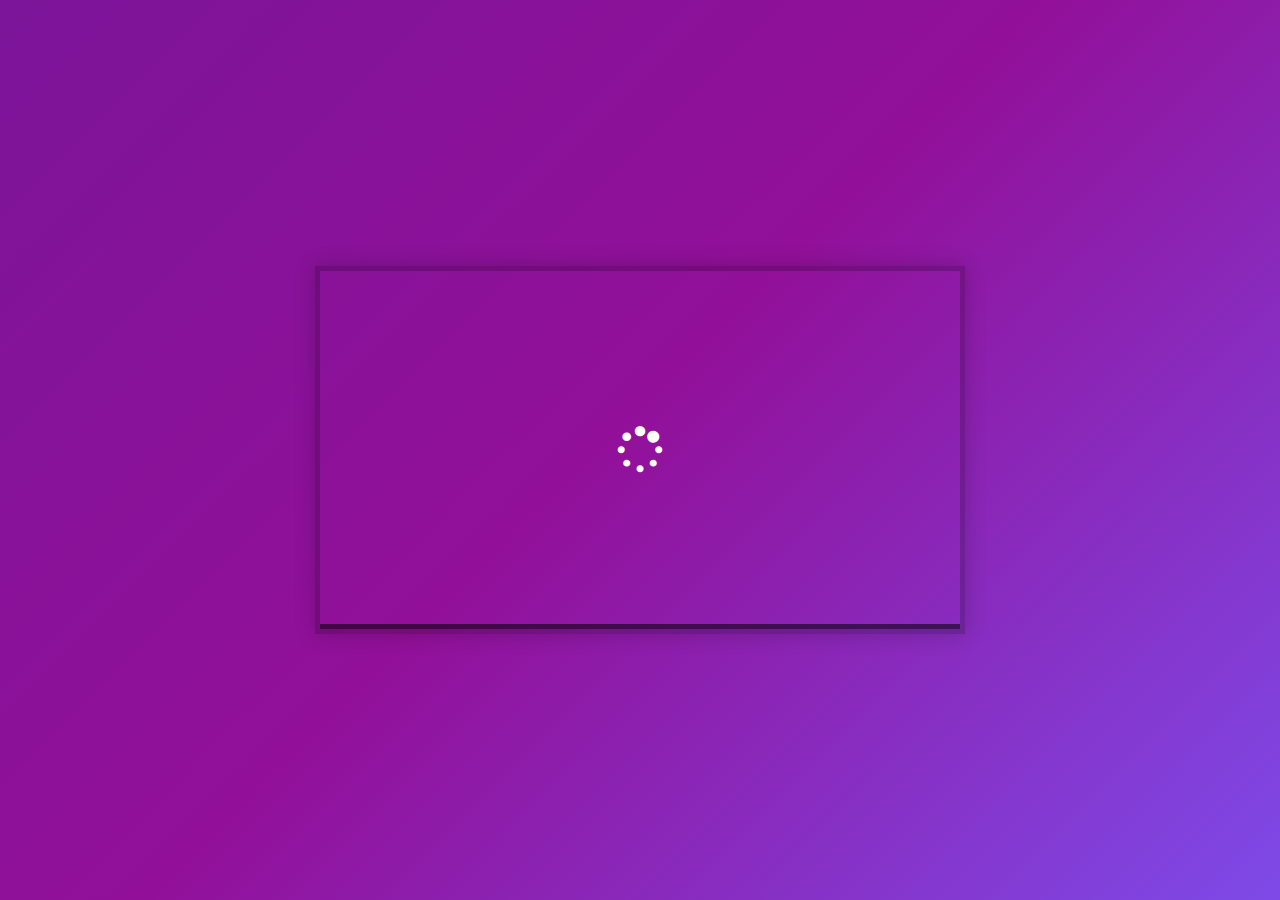
<file: Custom HTML5 Video Player with ES6/index.html>
<!DOCTYPE html>
<html lang="en">

<head>
  <meta charset="UTF-8">
  <meta name="viewport" content="width=device-width, initial-scale=1.0">
  <meta http-equiv="X-UA-Compatible" content="ie=edge">
  <link rel="stylesheet" href="https://maxcdn.bootstrapcdn.com/font-awesome/4.7.0/css/font-awesome.min.css">
  <link rel="stylesheet" href="styles.css">
  <title>Custom HTML5 Video Player with ES6</title>
</head>

<body>

  <div class="player">
    <!-- http://techslides.com/demos/sample-videos/small.webm -->
    <!-- https://www.videvo.net/videvo_files/converted/2015_10/preview/Hacker_code_white_02_Videvo.mov91928.webm -->
    <video src="http://media.w3.org/2010/05/sintel/trailer.mp4" class="player__video viewer"></video>

    <div class="player__controls">
      <div class="progress">
        <div class="progress__filled"></div>
      </div>
      <button class="player__button toggle">►</button>
      <input type="range" name="volume" class="player__slider" min="0" max="1" step="0.05" value="1">
      <input type="range" name="playbackRate" class="player__slider" min="0.5" max="2" step="0.1" value="1">
      <button data-skip="-10" class="player__button">
        - 10s</button>
      <button data-skip="25" class="player__button">25s >></button>
    </div>
  </div>

  <script src="app.js"></script>
</body>

</html>
</file>
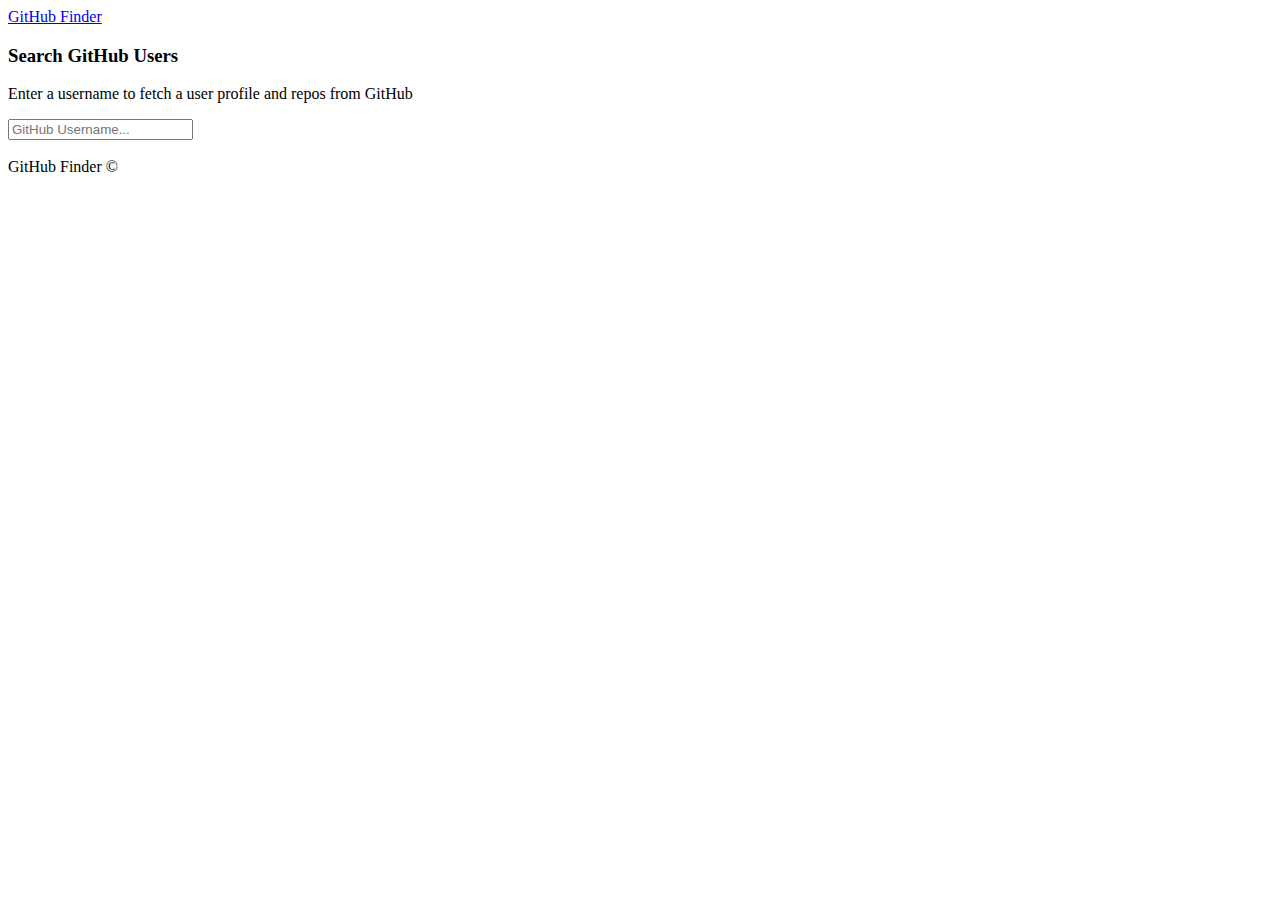
<file: GitHub Finder/index.html>
<!DOCTYPE html>
<html lang="en">

<head>
  <meta charset="UTF-8">
  <meta name="viewport" content="width=device-width, initial-scale=1.0">
  <meta http-equiv="X-UA-Compatible" content="ie=edge">
  <link rel="stylesheet" href="https://bootswatch.com/4/litera/bootstrap.min.css">
  <title>GitHub Finder</title>
</head>

<body>
  <nav class="navbar navbar-dark bg-primary mb-3">
    <div class="container">
      <a href="#" class="navbar-brand">
        GitHub Finder
      </a>
    </div>
  </nav>
  <div class="container searchContainer">
    <div class="search card card-body">
      <h3>Search GitHub Users</h3>
      <p class="lead">Enter a username to fetch a user profile and repos from GitHub</p>
      <input type="text" id="searchUser" class="form-control" placeholder="GitHub Username...">
    </div>
    <br>
    <div id="profile"></div>
  </div>

  <footer class="mt-5 p-3 text-center bg-light">
    GitHub Finder &copy;
  </footer>

  <script src="https://code.jquery.com/jquery-3.3.1.slim.min.js" integrity="sha384-q8i/X+965DzO0rT7abK41JStQIAqVgRVzpbzo5smXKp4YfRvH+8abtTE1Pi6jizo"
    crossorigin="anonymous"></script>
  <script src="https://cdnjs.cloudflare.com/ajax/libs/popper.js/1.14.0/umd/popper.min.js" integrity="sha384-cs/chFZiN24E4KMATLdqdvsezGxaGsi4hLGOzlXwp5UZB1LY//20VyM2taTB4QvJ"
    crossorigin="anonymous"></script>
  <script src="https://stackpath.bootstrapcdn.com/bootstrap/4.1.0/js/bootstrap.min.js" integrity="sha384-uefMccjFJAIv6A+rW+L4AHf99KvxDjWSu1z9VI8SKNVmz4sk7buKt/6v9KI65qnm"
    crossorigin="anonymous"></script>
  <script src="github.js"></script>
  <script src="ui.js"></script>
  <script src="app.js"></script>
</body>

</html>

<!--
This shouldn't be in the browser, it should be in a request from a server:  
Client ID
03056caa7dd9623aa52c
Client Secret
77c5ccd1e3cd4d317a028d2af5d9fc596c7e0604
-->
</file>
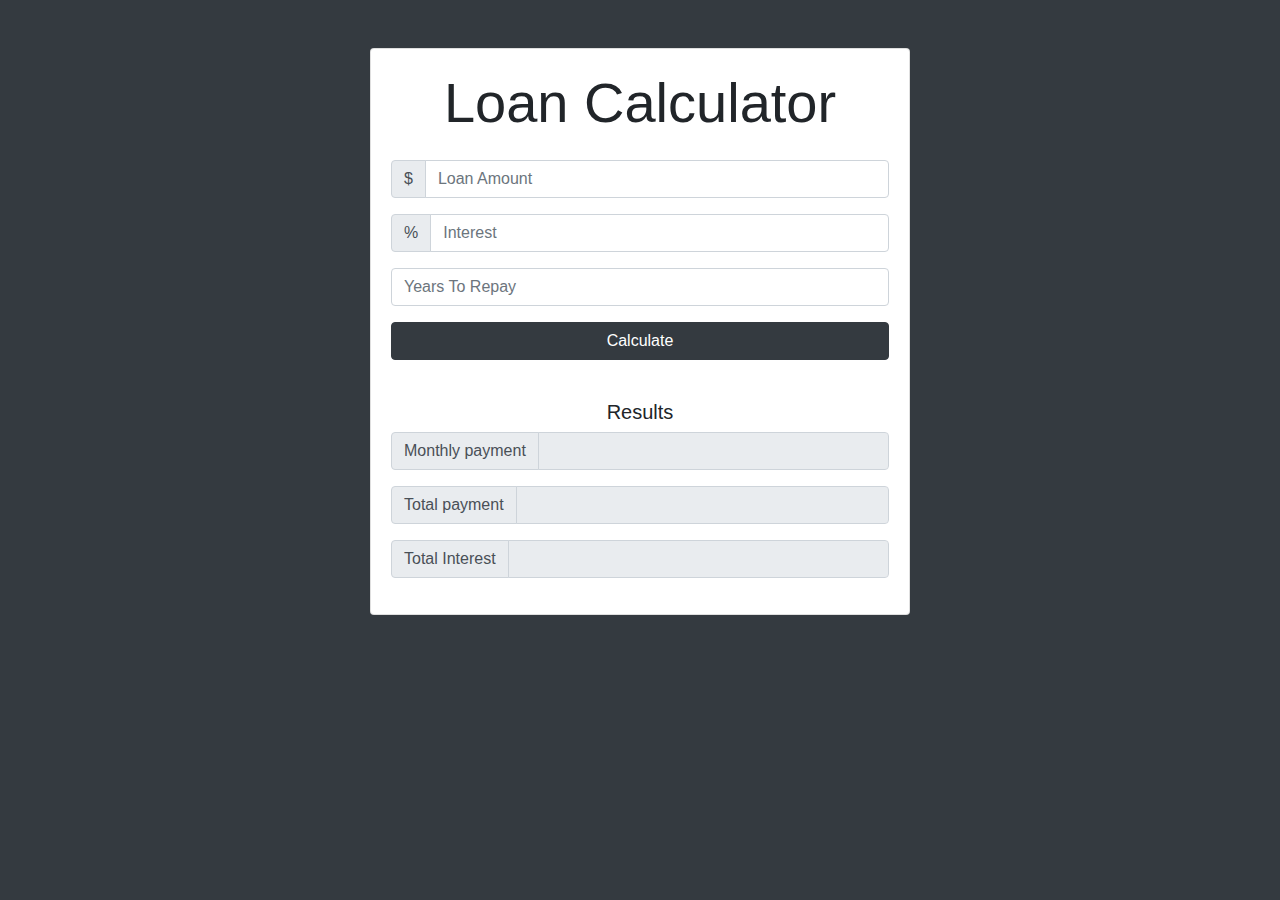
<file: Loan Calculator/index.html>
<!doctype html>
<html lang="en">

<head>
  <!-- Required meta tags -->
  <meta charset="utf-8">
  <meta name="viewport" content="width=device-width, initial-scale=1, shrink-to-fit=no">

  <!-- Bootstrap CSS -->
  <link rel="stylesheet" href="https://maxcdn.bootstrapcdn.com/bootstrap/4.0.0/css/bootstrap.min.css" integrity="sha384-Gn5384xqQ1aoWXA+058RXPxPg6fy4IWvTNh0E263XmFcJlSAwiGgFAW/dAiS6JXm"
    crossorigin="anonymous">

  <style>
    /* LOADER STYLES */

    .semipolar-spinner,
    .semipolar-spinner * {
      box-sizing: border-box;
    }

    .semipolar-spinner {
      height: 65px;
      width: 65px;
      position: relative;
      margin: 0 auto;
    }

    .semipolar-spinner .ring {
      border-radius: 50%;
      position: absolute;
      border: calc(65px * 0.05) solid transparent;
      border-top-color: #222;
      border-left-color: #222;
      animation: semipolar-spinner-animation 2s infinite;
    }

    .semipolar-spinner .ring:nth-child(1) {
      height: calc(65px - 65px * 0.2 * 0);
      width: calc(65px - 65px * 0.2 * 0);
      top: calc(65px * 0.1 * 0);
      left: calc(65px * 0.1 * 0);
      animation-delay: calc(2000ms * 0.1 * 4);
      z-index: 5;
    }

    .semipolar-spinner .ring:nth-child(2) {
      height: calc(65px - 65px * 0.2 * 1);
      width: calc(65px - 65px * 0.2 * 1);
      top: calc(65px * 0.1 * 1);
      left: calc(65px * 0.1 * 1);
      animation-delay: calc(2000ms * 0.1 * 3);
      z-index: 4;
    }

    .semipolar-spinner .ring:nth-child(3) {
      height: calc(65px - 65px * 0.2 * 2);
      width: calc(65px - 65px * 0.2 * 2);
      top: calc(65px * 0.1 * 2);
      left: calc(65px * 0.1 * 2);
      animation-delay: calc(2000ms * 0.1 * 2);
      z-index: 3;
    }

    .semipolar-spinner .ring:nth-child(4) {
      height: calc(65px - 65px * 0.2 * 3);
      width: calc(65px - 65px * 0.2 * 3);
      top: calc(65px * 0.1 * 3);
      left: calc(65px * 0.1 * 3);
      animation-delay: calc(2000ms * 0.1 * 1);
      z-index: 2;
    }

    .semipolar-spinner .ring:nth-child(5) {
      height: calc(65px - 65px * 0.2 * 4);
      width: calc(65px - 65px * 0.2 * 4);
      top: calc(65px * 0.1 * 4);
      left: calc(65px * 0.1 * 4);
      animation-delay: calc(2000ms * 0.1 * 0);
      z-index: 1;
    }

    @keyframes semipolar-spinner-animation {
      50% {
        transform: rotate(360deg) scale(0.7);
      }
    }
  </style>

  <title>Hello, world!</title>
</head>

<body class="bg-dark">
  <div class="container">
    <div class="row">
      <div class="col-md-6 mx-auto">
        <div class="card card-body text-center mt-5">
          <h1 class="heading display-4 pb-3">Loan Calculator</h1>
          <form id="loan-form">
            <div class="form-group">
              <div class="input-group">
                <div class="input-group-prepend">
                  <span class="input-group-text">$</span>
                </div>
                <input type="text" class="form-control" id="amount" placeholder="Loan Amount">
              </div>
            </div>
            <div class="form-group">
              <div class="input-group">
                <div class="input-group-prepend">
                  <span class="input-group-text">%</span>
                </div>
                <input type="text" class="form-control" id="interest" placeholder="Interest">
              </div>
            </div>
            <div class="form-group">
              <input type="text" class="form-control" id="years" placeholder="Years To Repay">
            </div>
            <div class="form-group">
              <input type="submit" value="Calculate" class="btn btn-dark btn-block">
            </div>
          </form>
          <!-- LOADER HERE -->
          <!-- <div id="loading">
            <div class="semipolar-spinner" :style="spinnerStyle">
              <div class="ring"></div>
              <div class="ring"></div>
              <div class="ring"></div>
              <div class="ring"></div>
              <div class="ring"></div>
            </div>
          </div> -->
          <!-- RESULTS -->
          <div id="results" class="pt-4">
            <h5>Results</h5>
            <div class="form-group">
              <div class="input-group">
                <div class="input-group-prepend">
                  <span class="input-group-text">Monthly payment</span>
                </div>
                <input type="number" class="form-control" id="monthly-payment" disabled>
              </div>
            </div>
            <div class="form-group">
              <div class="input-group">
                <div class="input-group-prepend">
                  <span class="input-group-text">Total payment</span>
                </div>
                <input type="number" class="form-control" id="total-payment" disabled>
              </div>
            </div>
            <div class="form-group">
              <div class="input-group">
                <div class="input-group-prepend">
                  <span class="input-group-text">Total Interest</span>
                </div>
                <input type="number" class="form-control" id="total-interest" disabled>
              </div>
            </div>
          </div>
        </div>
      </div>
    </div>
  </div>

  <!-- Optional JavaScript -->
  <!-- jQuery first, then Popper.js, then Bootstrap JS -->
  <script src="https://code.jquery.com/jquery-3.2.1.slim.min.js" integrity="sha384-KJ3o2DKtIkvYIK3UENzmM7KCkRr/rE9/Qpg6aAZGJwFDMVNA/GpGFF93hXpG5KkN"
    crossorigin="anonymous"></script>
  <script src="https://cdnjs.cloudflare.com/ajax/libs/popper.js/1.12.9/umd/popper.min.js" integrity="sha384-ApNbgh9B+Y1QKtv3Rn7W3mgPxhU9K/ScQsAP7hUibX39j7fakFPskvXusvfa0b4Q"
    crossorigin="anonymous"></script>
  <script src="https://maxcdn.bootstrapcdn.com/bootstrap/4.0.0/js/bootstrap.min.js" integrity="sha384-JZR6Spejh4U02d8jOt6vLEHfe/JQGiRRSQQxSfFWpi1MquVdAyjUar5+76PVCmYl"
    crossorigin="anonymous"></script>

  <script src="app.js"></script>
</body>

</html>
</file>
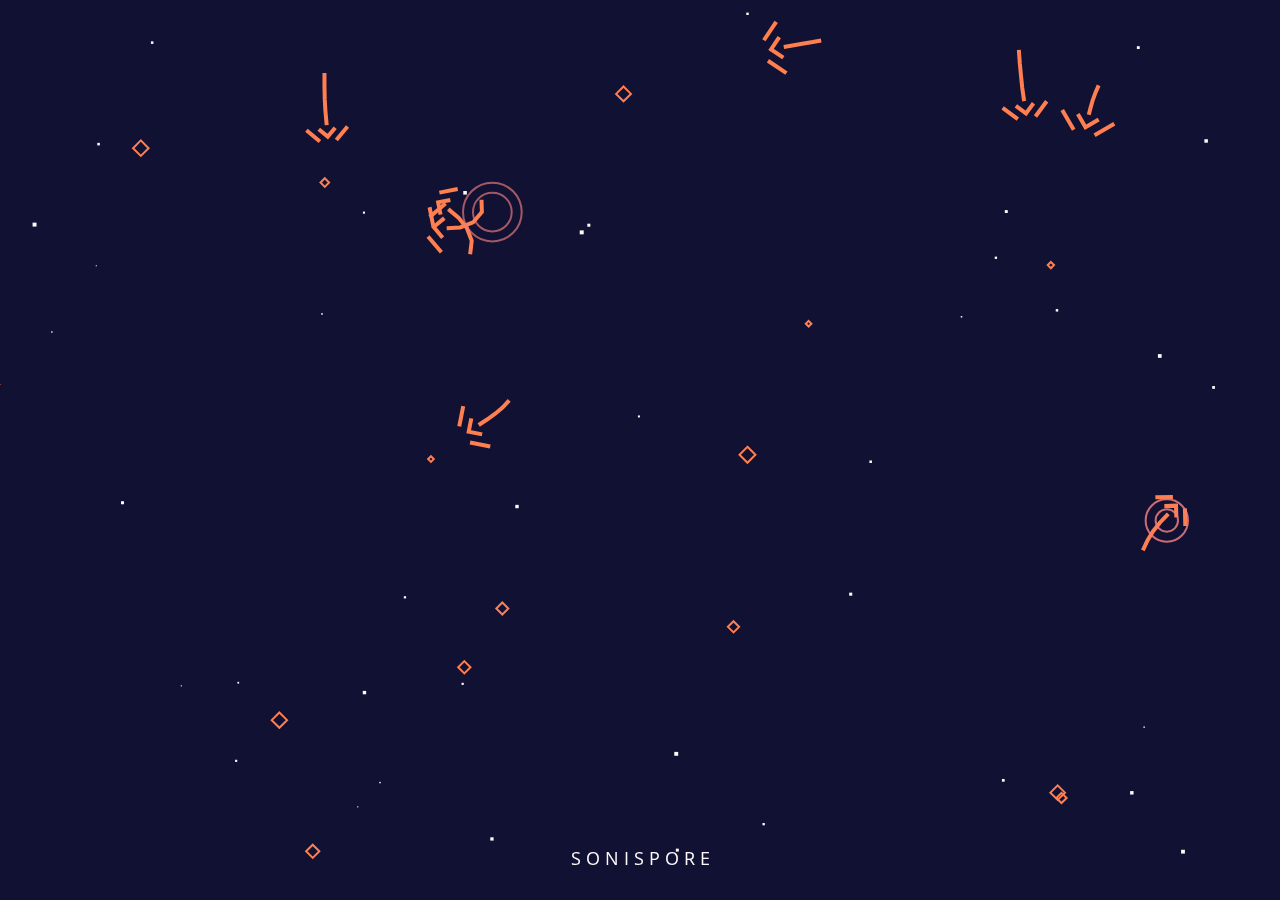
<file: Musical Ecosystem/index.html>
<!DOCTYPE html>
<html>

<head>

    <title>CODEBAR: Eco System</title>

    <script type="text/javascript" src="js/lib/promise.min.js"></script>
    <script type="text/javascript" src="js/lib/Tone.min.js"></script>
    <script type="text/javascript" src="js/lib/tombola.js"></script>
    <script type="text/javascript" src="js/lib/tune.js"></script>


    <script type="text/javascript" src="js/UTILS.js"></script>
    <script type="text/javascript" src="js/MAIN.js"></script>
    <script type="text/javascript" src="js/METRICS.js"></script>
    <script type="text/javascript" src="js/AUDIO.js"></script>
    <script type="text/javascript" src="js/VISUAL.js"></script>
    <script type="text/javascript" src="js/SPORES.js"></script>
    <script type="text/javascript" src="js/ORGANISM1.js"></script>
    <script type="text/javascript" src="js/ORGANISM2.js"></script>

    <link href="STYLE.css" rel="stylesheet" type="text/css" />
    <link href="https://fonts.googleapis.com/css?family=Open+Sans:400" rel="stylesheet">

</head>


<body onload="init()" onresize="metrics()">

    <canvas id="canvas"></canvas>

</body>

</html>
</file>
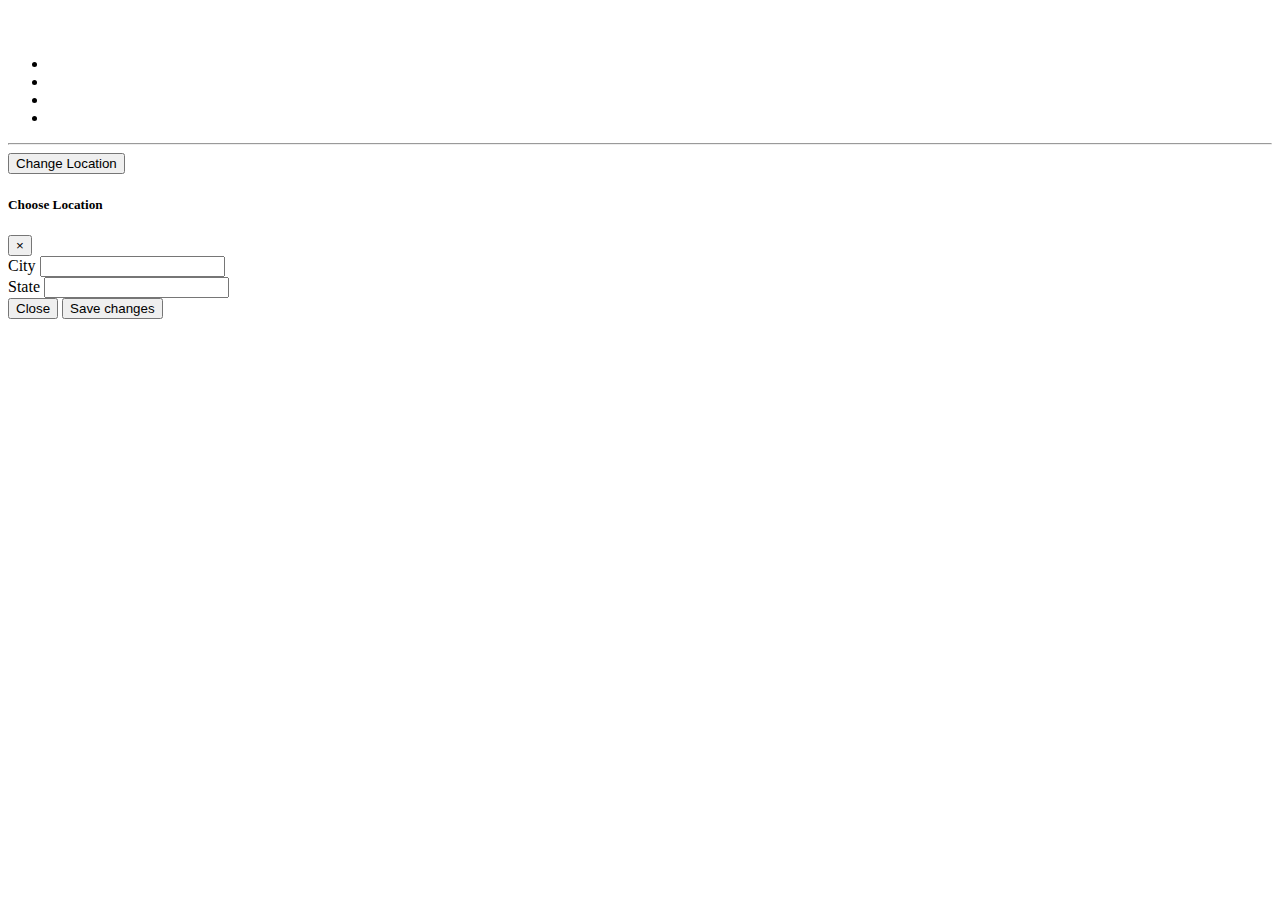
<file: WeatherJS/index.html>
<!DOCTYPE html>
<html lang="en">

<head>
  <meta charset="UTF-8">
  <meta name="viewport" content="width=device-width, initial-scale=1.0">
  <meta http-equiv="X-UA-Compatible" content="ie=edge">
  <link rel="stylesheet" href="https://bootswatch.com/4/cerulean/bootstrap.min.css">
  <!-- <link rel="stylesheet" href="https://stackpath.bootstrapcdn.com/bootstrap/4.1.1/css/bootstrap.min.css" integrity="sha384-WskhaSGFgHYWDcbwN70/dfYBj47jz9qbsMId/iRN3ewGhXQFZCSftd1LZCfmhktB"  crossorigin="anonymous"> -->
  <title>Weather JS</title>
</head>

<body>

  <div class="container">
    <div class="row">
      <div class="col-md-8 mx-auto text-center bg-primary mt-5 p-5 rounded">
        <h1 id="w-location"></h1>
        <h3 class="text-dark" id="w-desc"></h3>
        <h3 id="w-string"></h3>
        <!-- Temperature -->
        <img id="w-icon" alt="">
        <ul class="list-group mt-3" id="w-details">
          <li class="list-group-item" id="w-humidity"></li>
          <li class="list-group-item" id="w-dewpoint"></li>
          <li class="list-group-item" id="w-feels-like"></li>
          <li class="list-group-item" id="w-wind"></li>
        </ul>
        <hr>
        <!-- Button trigger modal -->
        <button type="button" class="btn btn-primary" data-toggle="modal" data-target="#locModal">
          Change Location
        </button>
      </div>
    </div>
  </div>

  <!-- Modal -->
  <div class="modal fade" id="locModal" tabindex="-1" role="dialog" aria-labelledby="exampleModalLabel" aria-hidden="true">
    <div class="modal-dialog" role="document">
      <div class="modal-content">
        <div class="modal-header">
          <h5 class="modal-title" id="exampleModalLabel">Choose Location</h5>
          <button type="button" class="close" data-dismiss="modal" aria-label="Close">
            <span aria-hidden="true">&times;</span>
          </button>
        </div>
        <div class="modal-body">
          <form id="w-form">
            <div class="form-group">
              <label for="city">City</label>
              <input type="text" id="city" class="form-control">
            </div>
            <div class="form-group">
              <label for="state">State</label>
              <input type="text" id="state" class="form-control">
            </div>
          </form>
        </div>
        <div class="modal-footer">
          <button type="button" class="btn btn-secondary" data-dismiss="modal">Close</button>
          <button id="w-change-btn" type="button" class="btn btn-primary">Save changes</button>
        </div>
      </div>
    </div>
  </div>


  <script src="https://code.jquery.com/jquery-3.3.1.slim.min.js" integrity="sha384-q8i/X+965DzO0rT7abK41JStQIAqVgRVzpbzo5smXKp4YfRvH+8abtTE1Pi6jizo"
    crossorigin="anonymous"></script>
  <script src="https://stackpath.bootstrapcdn.com/bootstrap/4.1.1/js/bootstrap.min.js" integrity="sha384-smHYKdLADwkXOn1EmN1qk/HfnUcbVRZyYmZ4qpPea6sjB/pTJ0euyQp0Mk8ck+5T"
    crossorigin="anonymous"></script>

  <script src="storage.js"></script>
  <script src="weather.js"></script>
  <script src="ui.js"></script>
  <script src="app.js"></script>
</body>

</html>
</file>
<file: Custom HTML5 Video Player with ES6/styles.css>
html {
  box-sizing: border-box;
}

*,
*:before,
*:after {
  box-sizing: inherit;
}

html,
body {
  height: 100%;
}

body {
  margin: 0;
  display: flex;
  background: #7a419b;
  background: linear-gradient(135deg, #7c1599 0%, #921099 48%, #7e4ae8 100%);
  background-size: cover;
  align-items: center;
  justify-content: center;
}

.player {
  max-width: 750px;
  max-height: 100%;
  border: 5px solid rgba(0, 0, 0, 0.2);
  box-shadow: 0 0 20px rgba(0, 0, 0, 0.2);
  position: relative;
  font-size: 0;
  overflow: hidden;
}

button.toggle.fullscreen::before {
  font-family: 'FontAwesome';
  content: '\f065';
  border: 0.2em solid white;
  padding: 1px 0.3em;
  border-radius: 0.4em;
}

.player.fullscreen .player__controls .toggle.fullscreen::before {
  content: '\f066';
}

/* This css is only applied when fullscreen is active. */

.player.fullscreen {
  max-width: none;
  max-height: none;
  width: 100%;
  height: 100%;
  background-color: black;
}

.player.fullscreen video {
  width: 100%;
  height: auto;
}

.player__video {
  max-width: 100%;
  max-height: 100%;

  /* These are the actual dimensions of the video. Avoid the
  awkward element resize after the video loads. */
  width: 640px;
  height: 358px;
}

.player::after {
  font-family: 'FontAwesome';
  color: white;
  content: '\f110';
  font-size: 3rem;
  animation: spin 1s infinite steps(8);
  position: absolute;
  z-index: -1;
  top: 50%;
  left: 50%;
  margin-top: -0.5em;
  margin-left: -0.5em;
}

@keyframes spin {
  from {
    transform: rotate(0deg);
  }
  to {
    transform: rotate(359deg);
  }
}

.player__button {
  background: none;
  border: 0;
  line-height: 1;
  color: white;
  text-align: center;
  outline: 0;
  padding: 0;
  cursor: pointer;
  max-width: 50px;
}

.player__button:focus {
  border-color: #ffc600;
}

/* .toggle::before {
  font-family: 'FontAwesome';
  content: '\f04b';
}

.toggle.playing::before {
  font-family: 'FontAwesome';
  content: '\f04c';
} */

.player__slider {
  width: 10px;
  height: 30px;
}

.player__controls {
  display: flex;
  position: absolute;
  bottom: 0;
  width: 100%;
  transform: translateY(100%) translateY(-5px);
  transition: all 0.3s;
  flex-wrap: wrap;
  background: rgba(0, 0, 0, 0.1);
}

.player:hover .player__controls,
.player.paused .player__controls {
  transform: translateY(0);
}

.player:hover .progress,
.player.paused .progress {
  height: 15px;
}

.player__controls > * {
  flex: 1;
}

.progress {
  flex: 10;
  position: relative;
  display: flex;
  flex-basis: 100%;
  height: 5px;
  transition: height 0.3s;
  background: rgba(0, 0, 0, 0.5);
  cursor: ew-resize;
}

.progress__filled {
  width: 50%;
  background: #ffc600;
  flex: 0;
  flex-basis: 0%;
  transition: flex-basis 0.25s ease-out;
}

.player__slider {
  position: relative;
}

.player__slider::after {
  content: attr(name);
  position: absolute;
  top: -2px;
  text-shadow: 1px 1px 1px 0 rgba(0, 0, 0, 0.5);
  font-size: 0.8em;
}
/* unholy css to style input type="range" */

input[type='range'] {
  -webkit-appearance: none;
  background: transparent;
  width: 100%;
  margin: 0 5px;
}

input[type='range']:focus {
  outline: none;
}

input[type='range']::-webkit-slider-runnable-track {
  width: 100%;
  height: 8.4px;
  cursor: pointer;
  box-shadow: 1px 1px 1px rgba(0, 0, 0, 0), 0 0 1px rgba(13, 13, 13, 0);
  background: rgba(255, 255, 255, 0.8);
  border-radius: 1.3px;
  border: 0.2px solid rgba(1, 1, 1, 0);
}

input[type='range']::-webkit-slider-thumb {
  box-shadow: 0 0 0 rgba(0, 0, 0, 0), 0 0 0 rgba(13, 13, 13, 0);
  height: 15px;
  width: 15px;
  border-radius: 50px;
  background: #ffc600;
  cursor: pointer;
  -webkit-appearance: none;
  margin-top: -3.5px;
  box-shadow: 0 0 2px rgba(0, 0, 0, 0.2);
}

input[type='range']:focus::-wefbkit-slider-runnable-track {
  background: #bada55;
}

input[type='range']::-moz-range-track {
  width: 100%;
  height: 8.4px;
  cursor: pointer;
  box-shadow: 1px 1px 1px rgba(0, 0, 0, 0), 0 0 1px rgba(13, 13, 13, 0);
  background: #ffffff;
  border-radius: 1.3px;
  border: 0.2px solid rgba(1, 1, 1, 0);
}

input[type='range']::-moz-range-thumb {
  box-shadow: 0 0 0 rgba(0, 0, 0, 0), 0 0 0 rgba(13, 13, 13, 0);
  height: 15px;
  width: 15px;
  border-radius: 50px;
  background: #ffc600;
  cursor: pointer;
}
</file>
<file: Musical Ecosystem/STYLE.css>
@charset "UTF-8";
/* CSS Document */

html {
  overflow: scroll;
  overflow-x: hidden;
}
::-webkit-scrollbar {
  width: 0; /* remove scrollbar space */
  background: transparent; /* optional: just make scrollbar invisible */
}

body {
  margin: 0;
  padding: 0;
  background-color: #000;
  color: #fff;
  width: 100%;

  -webkit-font-smoothing: antialiased;
  -moz-font-smoothing: antialiased;
  -o-font-smoothing: antialiased;

  background: linear-gradient(
    to bottom,
    #029ded 0%,
    #1331ab 10%,
    #3d3739 21%,
    #3d3739 34%,
    #e33799 41%,
    #fcbb83 44%,
    #eeecef 55%,
    #0057b1 66%,
    #1c0c57 74%,
    #a90172 80%,
    #2e0352 88%,
    #207cca 91%,
    #7db9e8 100%
  );
  /* background: url("2.png") no-repeat; */
}

#app {
  height: 100%;
  width: 100%;
  overflow: hidden;
  position: relative;
}

canvas {
  height: 100%;
  width: 100%;
  display: block;
  cursor: default;
  overflow: auto;
}

@media (max-width: 1000px) {
}
</file>
